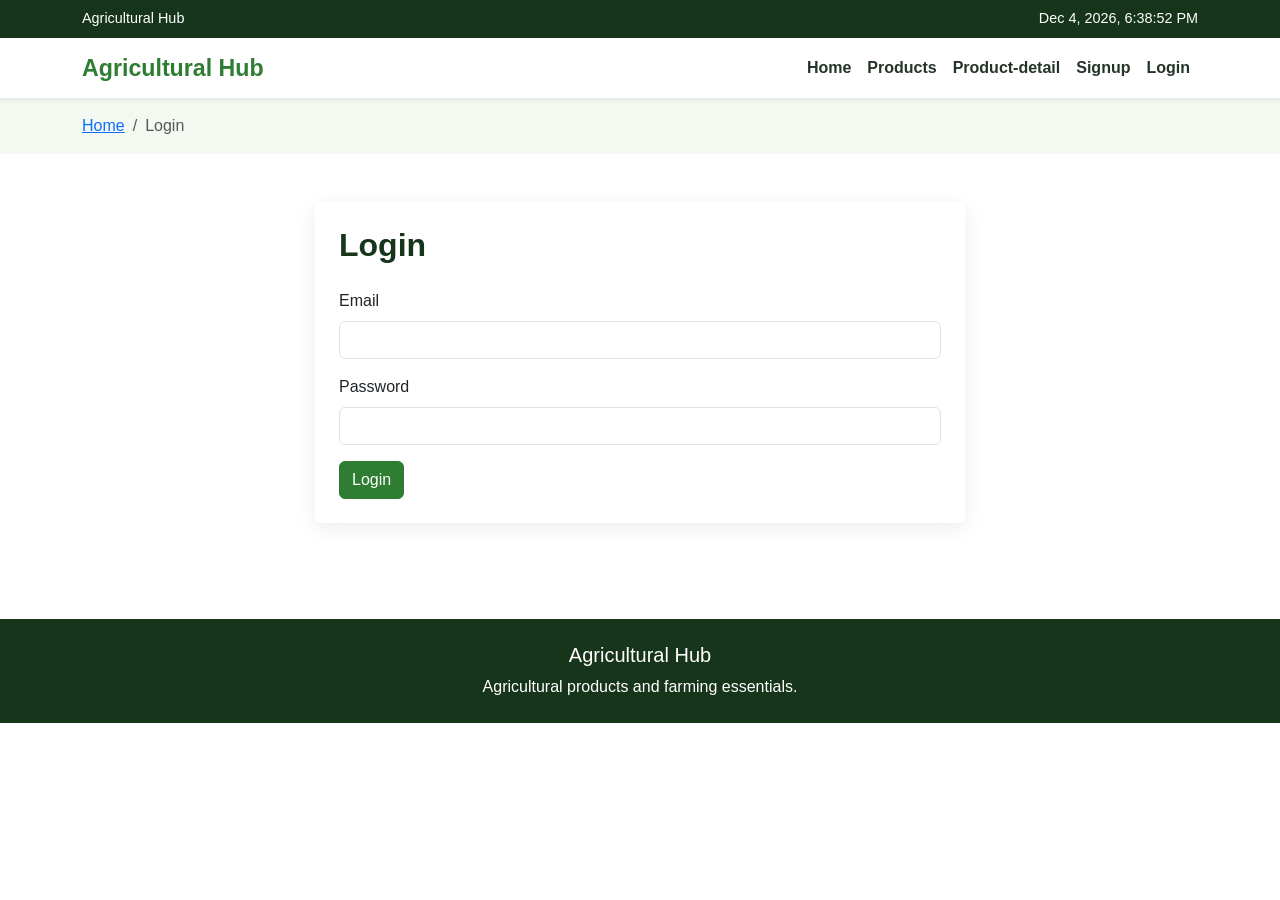
<file: login.html>
<!DOCTYPE html>
<html lang="en">

<head>
    <meta charset="UTF-8">
    <meta name="viewport" content="width=device-width,initial-scale=1.0">
    <title>Login | Agricultural Hub</title>
    <link href="https://cdn.jsdelivr.net/npm/bootstrap@5.3.3/dist/css/bootstrap.min.css" rel="stylesheet">
    <link rel="stylesheet" href="css/style.css">
</head>

<body>
    <div class="topbar py-2">
        <div class="container d-flex justify-content-between"><span>Agricultural Hub</span><span
                id="liveDateTime"></span></div>
    </div>
    <nav class="navbar navbar-expand-lg bg-white shadow-sm">
        <div class="container"><a class="navbar-brand brand" href="index.html">Agricultural Hub</a><button
                class="navbar-toggler" type="button" data-bs-toggle="collapse" data-bs-target="#mainNav"><span
                    class="navbar-toggler-icon"></span></button>
            <div class="collapse navbar-collapse" id="mainNav">
                <ul class="navbar-nav ms-auto">
                    <li class="nav-item"><a class="nav-link" href="index.html">Home</a></li>
                    <li class="nav-item"><a class="nav-link" href="products.html">Products</a></li>
                    <li class="nav-item"><a class="nav-link" href="product-detail.html">Product-detail</a></li>
                    <li class="nav-item"><a class="nav-link" href="signup.html">Signup</a></li>
                    <li class="nav-item"><a class="nav-link" href="login.html">Login</a></li>
                </ul>
            </div>
        </div>
    </nav>
    <section class="breadcrumb-area py-3">
        <div class="container">
            <nav aria-label="breadcrumb">
                <ol class="breadcrumb mb-0">
                    <li class="breadcrumb-item"><a href="index.html">Home</a></li>
                    <li class="breadcrumb-item active">Login</li>
                </ol>
            </nav>
        </div>
    </section>
    <section class="container py-5">
        <div class="card form-card p-4">
            <h2 class="section-title mb-4">Login</h2>
            <form onsubmit="loginAlert(event)">
                <div class="mb-3"><label class="form-label">Email</label><input type="email" class="form-control"
                        required></div>
                <div class="mb-3"><label class="form-label">Password</label><input type="password" class="form-control"
                        required></div><button class="btn btn-green" type="submit">Login</button>
            </form>
        </div>
    </section>
    <footer class="footer mt-5 py-4">
        <div class="container text-center">
            <h5>Agricultural Hub</h5>
            <p class="mb-0">Agricultural products and farming essentials.</p>
        </div>
    </footer>
    <script src="js/script.js"></script>
    <script src="https://cdn.jsdelivr.net/npm/bootstrap@5.3.3/dist/js/bootstrap.bundle.min.js"></script>
</body>

</html>
</file>
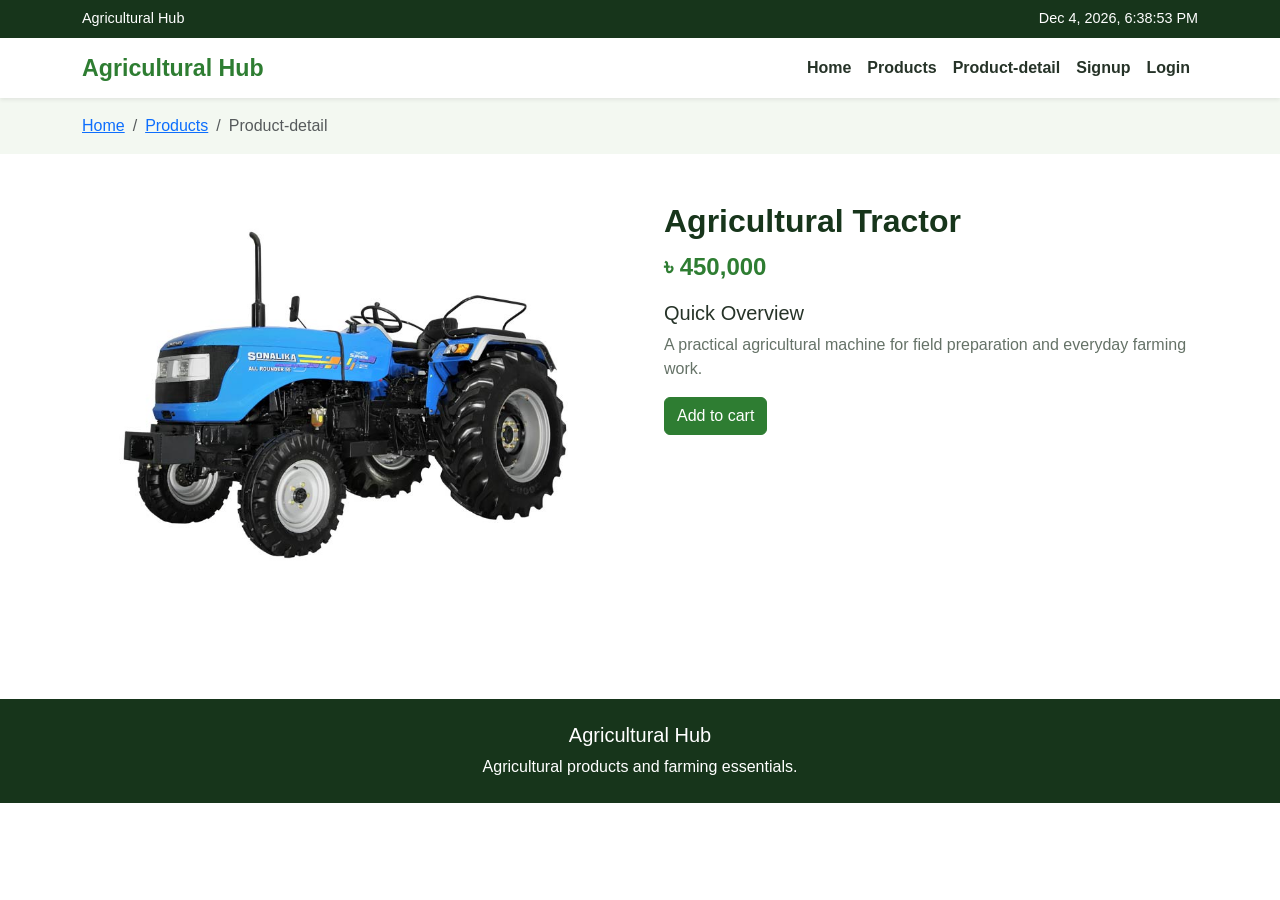
<file: product-detail.html>
<!DOCTYPE html>
<html lang="en">

<head>
    <meta charset="UTF-8">
    <meta name="viewport" content="width=device-width, initial-scale=1.0">

    <title>Product-detail | Agricultural Hub</title>

    <!-- Bootstrap CSS -->
    <link
        href="https://cdn.jsdelivr.net/npm/bootstrap@5.3.3/dist/css/bootstrap.min.css"
        rel="stylesheet">

    <!-- Custom CSS -->
    <link rel="stylesheet" href="css/style.css">
</head>

<body>

    <!-- Date & Time -->
    <div class="topbar py-2">
        <div class="container d-flex justify-content-between">
            <span>Agricultural Hub</span>
            <span id="liveDateTime"></span>
        </div>
    </div>


    <!-- Navigation Bar -->
    <nav class="navbar navbar-expand-lg bg-white shadow-sm">

        <div class="container">

            <a class="navbar-brand brand" href="index.html">
                Agricultural Hub
            </a>

            <button
                class="navbar-toggler"
                type="button"
                data-bs-toggle="collapse"
                data-bs-target="#mainNav">

                <span class="navbar-toggler-icon"></span>

            </button>


            <div class="collapse navbar-collapse" id="mainNav">

                <ul class="navbar-nav ms-auto">

                    <li class="nav-item">
                        <a class="nav-link" href="index.html">
                            Home
                        </a>
                    </li>

                    <li class="nav-item">
                        <a class="nav-link" href="products.html">
                            Products
                        </a>
                    </li>

                    <li class="nav-item">
                        <a class="nav-link" href="product-detail.html">
                            Product-detail
                        </a>
                    </li>

                    <li class="nav-item">
                        <a class="nav-link" href="signup.html">
                            Signup
                        </a>
                    </li>

                    <li class="nav-item">
                        <a class="nav-link" href="login.html">
                            Login
                        </a>
                    </li>

                </ul>

            </div>

        </div>

    </nav>


    <!-- Breadcrumb -->
    <section class="breadcrumb-area py-3">

        <div class="container">

            <nav aria-label="breadcrumb">

                <ol class="breadcrumb mb-0">

                    <li class="breadcrumb-item">
                        <a href="index.html">Home</a>
                    </li>

                    <li class="breadcrumb-item">
                        <a href="products.html">Products</a>
                    </li>

                    <li class="breadcrumb-item active">
                        Product-detail
                    </li>

                </ol>

            </nav>

        </div>

    </section>


    <!-- Product Detail -->
    <section class="container py-5">

        <div class="row g-5 align-items-start">


            <!-- Product Image -->
            <div class="col-lg-6">

                <div class="zoom-wrap">

                    <img
                        src="image/Agricultural Tractor.jpg"
                        alt="Agricultural Tractor"
                        class="img-fluid">

                </div>

            </div>


            <!-- Product Information -->
            <div class="col-lg-6">

                <h2 class="section-title">
                    Agricultural Tractor
                </h2>

                <p class="price fs-4">
                    ৳ 450,000
                </p>

                <h5>
                    Quick Overview
                </h5>

                <p class="small-muted">
                    A practical agricultural machine for field
                    preparation and everyday farming work.
                </p>

                <button
                    class="btn btn-green"
                    onclick="cartAlert()">

                    Add to cart

                </button>

            </div>

        </div>

    </section>


    <!-- Footer -->
    <footer class="footer mt-5 py-4">

        <div class="container text-center">

            <h5>
                Agricultural Hub
            </h5>

            <p class="mb-0">
                Agricultural products and farming essentials.
            </p>

        </div>

    </footer>


    <!-- JavaScript -->
    <script src="js/script.js"></script>

    <!-- Bootstrap JS -->
    <script
        src="https://cdn.jsdelivr.net/npm/bootstrap@5.3.3/dist/js/bootstrap.bundle.min.js">
    </script>

</body>

</html>
</file>
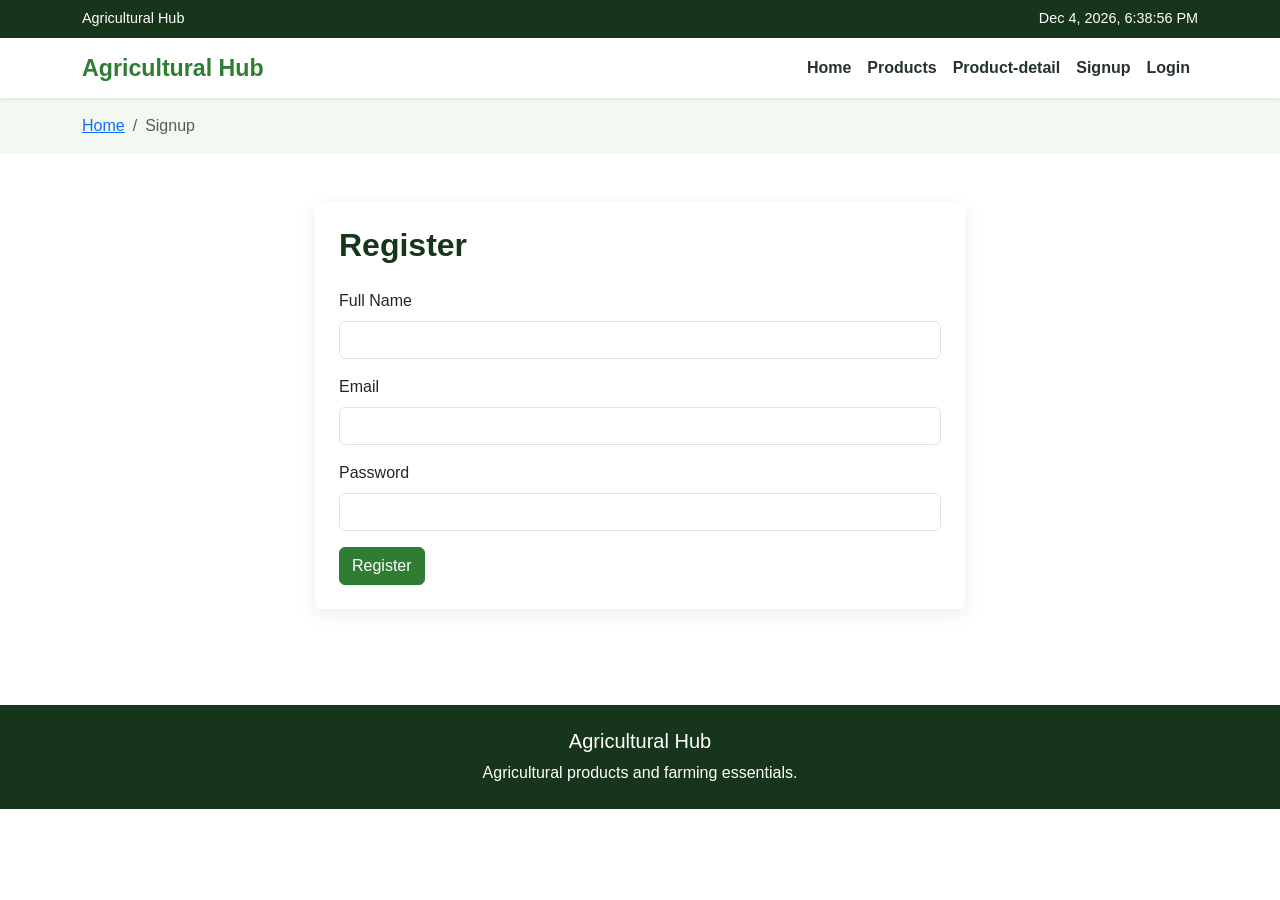
<file: signup.html>
<!DOCTYPE html>
<html lang="en">

<head>
    <meta charset="UTF-8">
    <meta name="viewport" content="width=device-width,initial-scale=1.0">
    <title>Signup | Agricultural Hub</title>
    <link href="https://cdn.jsdelivr.net/npm/bootstrap@5.3.3/dist/css/bootstrap.min.css" rel="stylesheet">
    <link rel="stylesheet" href="css/style.css">
</head>

<body>
    <div class="topbar py-2">
        <div class="container d-flex justify-content-between"><span>Agricultural Hub</span><span
                id="liveDateTime"></span></div>
    </div>
    <nav class="navbar navbar-expand-lg bg-white shadow-sm">
        <div class="container"><a class="navbar-brand brand" href="index.html">Agricultural Hub</a><button
                class="navbar-toggler" type="button" data-bs-toggle="collapse" data-bs-target="#mainNav"><span
                    class="navbar-toggler-icon"></span></button>
            <div class="collapse navbar-collapse" id="mainNav">
                <ul class="navbar-nav ms-auto">
                    <li class="nav-item"><a class="nav-link" href="index.html">Home</a></li>
                    <li class="nav-item"><a class="nav-link" href="products.html">Products</a></li>
                    <li class="nav-item"><a class="nav-link" href="product-detail.html">Product-detail</a></li>
                    <li class="nav-item"><a class="nav-link" href="signup.html">Signup</a></li>
                    <li class="nav-item"><a class="nav-link" href="login.html">Login</a></li>
                </ul>
            </div>
        </div>
    </nav>
    <section class="breadcrumb-area py-3">
        <div class="container">
            <nav aria-label="breadcrumb">
                <ol class="breadcrumb mb-0">
                    <li class="breadcrumb-item"><a href="index.html">Home</a></li>
                    <li class="breadcrumb-item active">Signup</li>
                </ol>
            </nav>
        </div>
    </section>
    <section class="container py-5">
        <div class="card form-card p-4">
            <h2 class="section-title mb-4">Register</h2>
            <form onsubmit="signupAlert(event)">
                <div class="mb-3"><label class="form-label">Full Name</label><input type="text" class="form-control"
                        required></div>
                <div class="mb-3"><label class="form-label">Email</label><input type="email" class="form-control"
                        required></div>
                <div class="mb-3"><label class="form-label">Password</label><input type="password" class="form-control"
                        required></div><button class="btn btn-green" type="submit">Register</button>
            </form>
        </div>
    </section>
    <footer class="footer mt-5 py-4">
        <div class="container text-center">
            <h5>Agricultural Hub</h5>
            <p class="mb-0">Agricultural products and farming essentials.</p>
        </div>
    </footer>
    <script src="js/script.js"></script>
    <script src="https://cdn.jsdelivr.net/npm/bootstrap@5.3.3/dist/js/bootstrap.bundle.min.js"></script>
</body>

</html>
</file>
<file: css/style.css>
:root{--green:#2e7d32;--dark:#17351b;--light:#f3f8f1}body{font-family:Arial,Helvetica,sans-serif;color:#263328}.topbar{background:var(--dark);color:#fff;font-size:.9rem}.brand{font-weight:800;color:var(--green)!important;font-size:1.45rem}.navbar .nav-link{font-weight:600;color:#263328!important}.navbar .nav-link:hover{color:var(--green)!important}.hero img{height:430px;object-fit:cover;filter:brightness(.72)}.hero-caption{background:rgba(0,0,0,.45);padding:1rem 1.2rem;border-radius:8px}.section-title{font-weight:800;color:var(--dark)}.product-card{height:100%;border:0;box-shadow:0 4px 16px rgba(0,0,0,.08)}.product-card img{height:210px;object-fit:cover}.product-card .card-title{font-weight:700}.price{color:var(--green);font-weight:800}.btn-green{background:var(--green);border-color:var(--green);color:#fff}.btn-green:hover{background:#245f28;border-color:#245f28;color:#fff}.footer{background:var(--dark);color:#fff}.breadcrumb-area{background:var(--light)}.category-box details{border:1px solid #dce8da;padding:.8rem;margin-bottom:.6rem;border-radius:6px}.category-box summary{font-weight:700;cursor:pointer;color:var(--dark)}.zoom-wrap{overflow:hidden;border-radius:10px}.zoom-wrap img{width:100%;transition:transform .35s ease}.zoom-wrap:hover img{transform:scale(1.15)}.form-card{max-width:650px;margin:auto;box-shadow:0 5px 20px rgba(0,0,0,.08);border:0}.small-muted{color:#657267}.search-box{max-width:250px}@media(max-width:767px){.hero img{height:300px}.hero h1{font-size:1.8rem}.product-card img{height:190px}}
</file>
